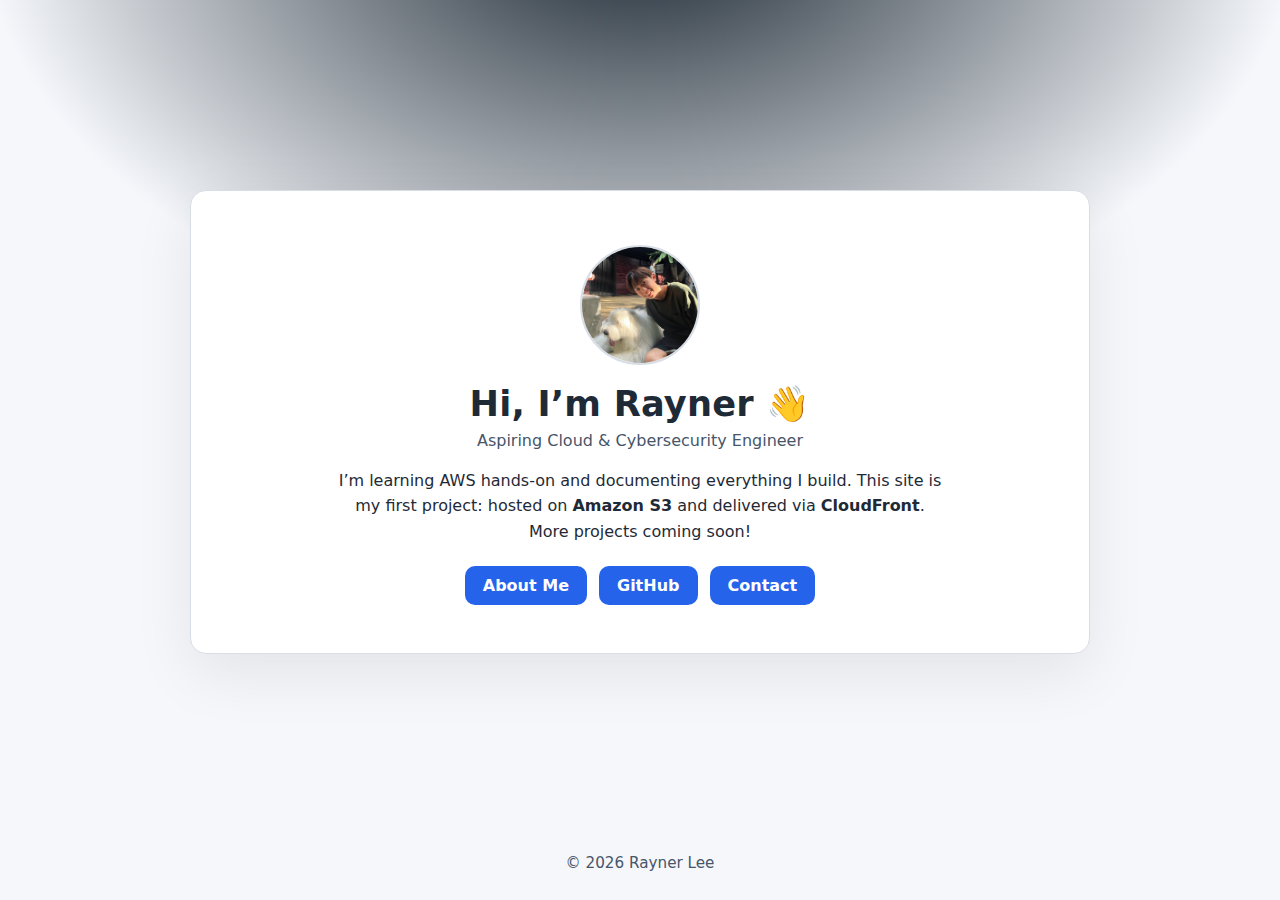
<file: index.html>
<!DOCTYPE html>
<html lang="en">
<head>
  <meta charset="UTF-8" />
  <meta name="viewport" content="width=device-width, initial-scale=1" />
  <title>Rayner Lee | Portfolio</title>
  <link rel="stylesheet" href="style.v2.css" />
  <meta name="description" content="Rayner Lee — Aspiring Cloud & Cybersecurity Engineer. AWS portfolio project hosted on S3 + CloudFront." />
<link rel="icon" href="images/profile.jpg" type="image/jpg" />
<meta name="description" content="Rayner Lee — Cloud & Cybersecurity Engineer portfolio hosted on AWS S3 + CloudFront." />
<meta name="keywords" content="AWS, CloudFront, S3, Portfolio, Cybersecurity" />
</head>
<body>
  <main class="container">
    <img src="images/profile.jpg" alt="Profile photo of Rayner Lee" class="profile-pic" />

    <h1>Hi, I’m Rayner 👋</h1>
    <p class="subtitle">Aspiring Cloud & Cybersecurity Engineer</p>

    <p class="intro">
      I’m learning AWS hands-on and documenting everything I build.
      This site is my first project: hosted on <strong>Amazon S3</strong> and delivered via <strong>CloudFront</strong>.
      More projects coming soon!
    </p>

    <nav class="buttons">
      <a class="btn" href="about.html">About Me</a>
      <a class="btn" href="https://github.com/jcxl" target="_blank" rel="noopener">GitHub</a>
      <a class="btn" href="mailto:jcxl@outlook.com">Contact</a>
    </nav>
  </main>

  <footer class="footer">
    <span>© <span id="year"></span> Rayner Lee</span>
  </footer>

  <script>
    // set current year in footer
    document.getElementById('year').textContent = new Date().getFullYear();
  </script>
</body>
</html>
</file>
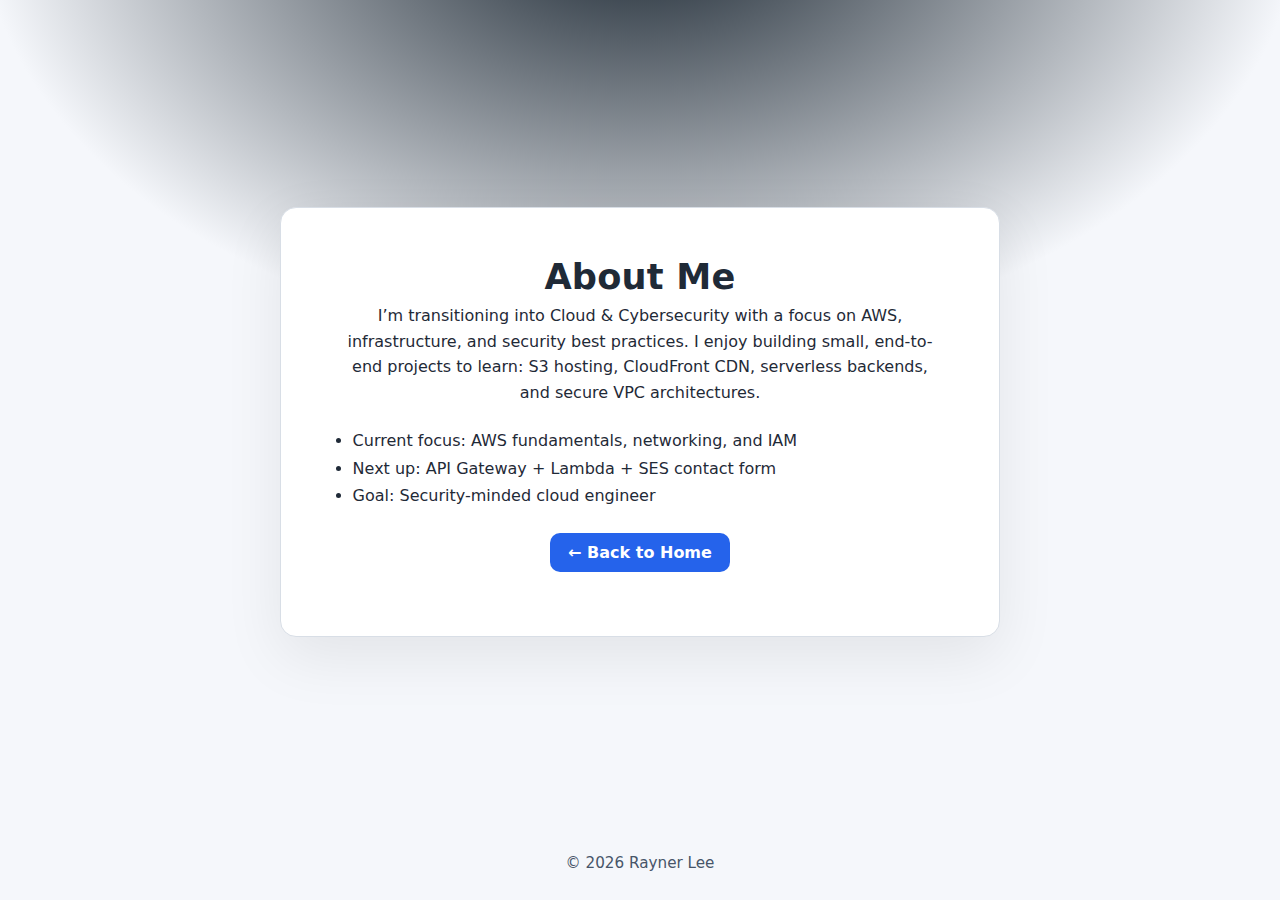
<file: about.html>
<!DOCTYPE html>
<html lang="en">
<head>
  <meta charset="UTF-8" />
  <meta name="viewport" content="width=device-width, initial-scale=1" />
  <title>About | Rayner Lee</title>
  <link rel="stylesheet" href="style.v2.css" />
</head>
<body>
  <main class="container narrow">
    <h1>About Me</h1>
    <p class="intro">
      I’m transitioning into Cloud & Cybersecurity with a focus on AWS, infrastructure,
      and security best practices. I enjoy building small, end-to-end projects to learn:
      S3 hosting, CloudFront CDN, serverless backends, and secure VPC architectures.
    </p>
    <ul class="list">
      <li>Current focus: AWS fundamentals, networking, and IAM</li>
      <li>Next up: API Gateway + Lambda + SES contact form</li>
      <li>Goal: Security-minded cloud engineer</li>
    </ul>
    <p><a class="btn" href="index.html">← Back to Home</a></p>
  </main>

  <footer class="footer">
    <span>© <span id="year"></span> Rayner Lee</span>
  </footer>

  <script>document.getElementById('year').textContent = new Date().getFullYear();</script>
</body>
</html>
</file>
<file: style.v2.css>
/* Base (dark mode default) */
:root {
  --bg: #0b0f14;
  --card: #111821;
  --text: #e6edf3;
  --muted: #a6b3bf;
  --brand: #6dc5ff;         /* link/button color */
  --brand-700: #3ea8ef;
  --outline: #2a3a4a;
  --shadow: rgba(0,0,0,0.45);
}

@media (prefers-color-scheme: light) {
  :root {
    --bg: #f5f7fb;
    --card: #ffffff;
    --text: #1f2a37;
    --muted: #475569;
    --brand: #2563eb;
    --brand-700: #1d4ed8;
    --outline: #d8dee6;
    --shadow: rgba(0,0,0,0.08);
  }
}

* { box-sizing: border-box; }

html, body {
  height: 100%;
}

body {
  margin: 0;
  font-family: system-ui, -apple-system, Segoe UI, Roboto, Arial, sans-serif;
  background: radial-gradient(1200px 800px at 50% -10%, #14202b 0%, var(--bg) 55%) no-repeat, var(--bg);
  color: var(--text);
  display: flex;
  flex-direction: column;
  align-items: center;
}

/* Centered card container */
.container {
  width: min(900px, 92vw);
  margin: auto;
  background: linear-gradient(180deg, rgba(255,255,255,0.02), rgba(255,255,255,0.00)) , var(--card);
  padding: 48px 36px;
  border: 1px solid var(--outline);
  border-radius: 16px;
  box-shadow: 0 20px 60px var(--shadow);
  text-align: center;
}

.container.narrow { width: min(720px, 92vw); }

.profile-pic {
  width: 120px;
  height: 120px;
  border-radius: 50%;
  object-fit: cover;
  margin: 6px auto 18px;
  border: 2px solid var(--outline);
  display: block;
}

h1 {
  font-size: clamp(1.6rem, 2.5vw + 1rem, 2.2rem);
  margin: 0 0 6px 0;
  letter-spacing: 0.2px;
}

.subtitle {
  color: var(--muted);
  margin: 0 0 18px 0;
}

.intro {
  margin: 0 auto 22px;
  color: var(--text);
  line-height: 1.6;
  max-width: 60ch;
}

.buttons {
  display: flex;
  gap: 12px;
  justify-content: center;
  flex-wrap: wrap;
  margin-top: 8px;
}

.btn {
  background: var(--brand);
  color: white;
  text-decoration: none;
  padding: 10px 18px;
  border-radius: 10px;
  font-weight: 600;
  transition: transform .08s ease, background .2s ease;
  display: inline-block;
}

.btn:hover { background: var(--brand-700); transform: translateY(-1px); }

.btn:active { transform: translateY(0); }

.btn.btn-outline {
  background: transparent;
  color: var(--brand);
  border: 1px solid var(--brand);
}

.btn.btn-outline:hover {
  background: var(--brand-700);
  color: white;
}

.list {
  text-align: left;
  margin: 10px auto 24px;
  max-width: 60ch;
  padding-left: 18px;
  line-height: 1.7;
}

.footer {
  width: 100%;
  max-width: 980px;
  margin: 10px auto 28px;
  text-align: center;
  color: var(--muted);
  font-size: 0.95rem;
}

/* Force all buttons solid/consistent */
.buttons .btn {
  background: var(--brand) !important;
  color: #fff !important;
  border: none !important;
}
.buttons .btn:hover {
  background: var(--brand-700) !important;
}
.buttons .btn.btn-outline {
  background: var(--brand) !important;
  color: #fff !important;
  border: none !important;
}
</file>
